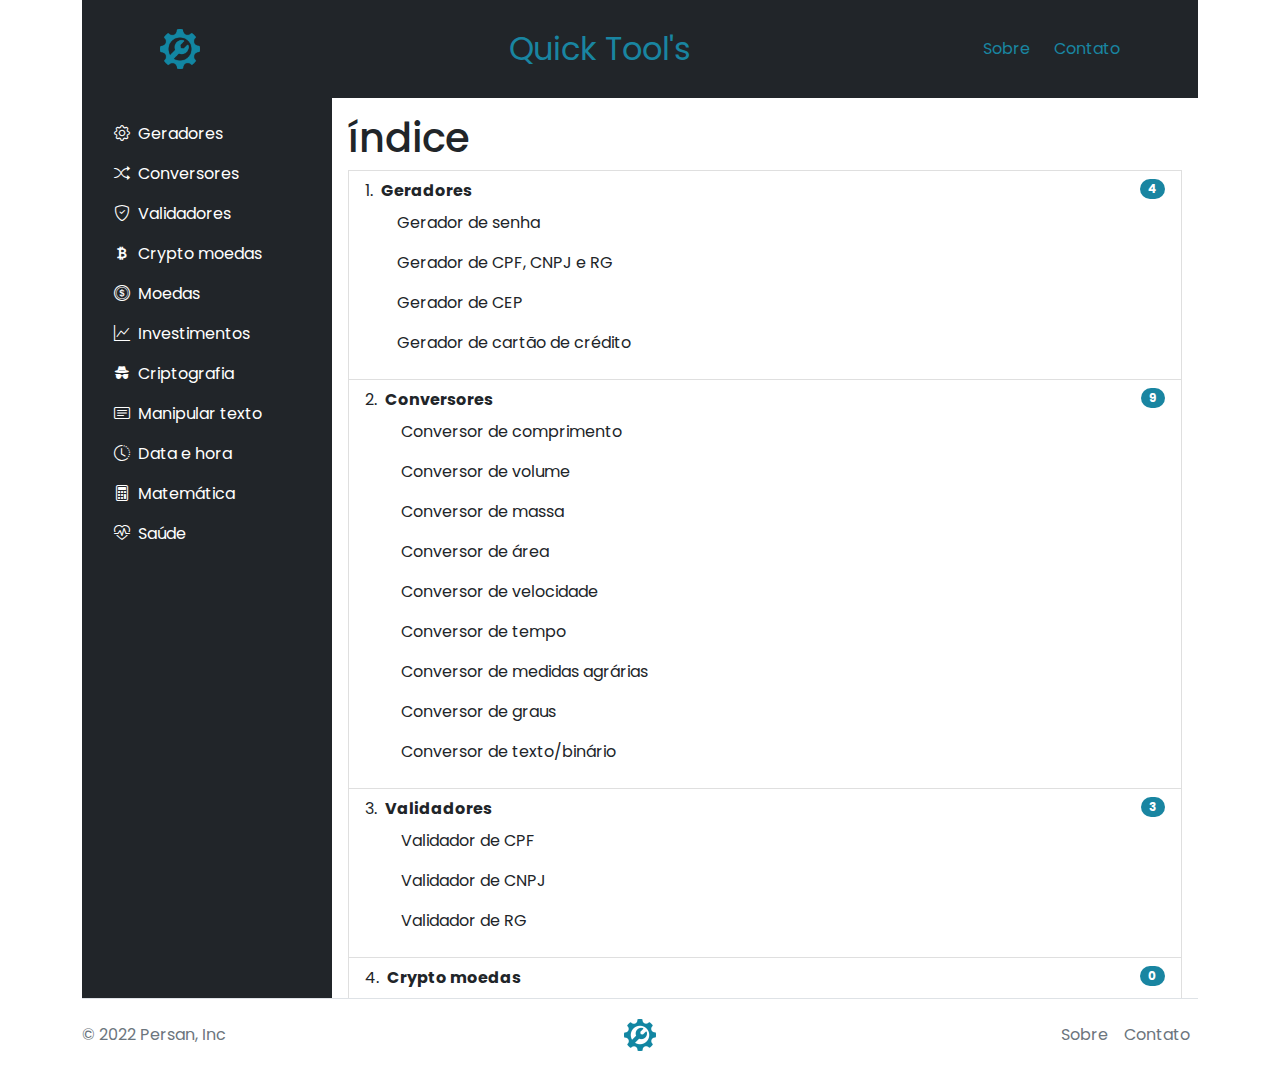
<file: index.html>
<!DOCTYPE html>
<html lang="pt-br">

<head>
    <meta charset="UTF-8" />
    <meta http-equiv="X-UA-Compatible" content="IE=edge" />
    <meta name="viewport" content="width=device-width, initial-scale=1.0" />
    <link rel="stylesheet" href="bootstrap-5.1.3-dist/css/bootstrap.css" />
    <link rel="stylesheet" href="https://cdn.jsdelivr.net/npm/bootstrap-icons@1.8.1/font/bootstrap-icons.css" />
    <link rel="stylesheet" href="css/style.css" />
    <link rel="icon" href="src/favicon.png" />
    <title>Quick Tool's</title>
</head>

<body>
    <div class="container flex-column h-100">
        <nav class="navbar navbar-dark bg-dark">
            <div class="header container flex-row align-items-center justify-content-md-between py-3">
                <div class="logo d-flex justify-content-center align-items-center">
                    <div class="navbar-brand">
                        <img src="src/logo.png" width="40px" height="40px" />
                    </div>
                </div>
                <a href="http://127.0.0.1:5500/" class="name_site text-decoration-none" style="font-size: 2rem">Quick Tool's</a>
                <div class="links d-flex justify-content-between align-items-center">
                    <a href="#" class="nav-sobre text-decoration-none"> Sobre </a>
                    <a href="#" class="nav-contato text-decoration-none ps-4"> Contato </a>
                </div>
            </div>
        </nav>
        <div class="d-flex flex-row justify-content-between h-100">
            <div class="sidebar d-flex flex-column flex-shrink-1 p-3 text-white bg-dark">
                <ul class="icones nav nav-pills flex-column mb-auto">
                    <li class="nav-item">
                        <a href link="/parciais/_geradores.html" class="nav-link text-white pt-2" aria-current="page">
                            <i class="bi bi-gear me-1"></i>
                            <span>Geradores</span>
                        </a>
                    </li>
                    <li>
                        <a href link="/parciais/_conversores.html" class="nav-link text-white pt-2">
                            <i class="bi bi-shuffle me-1"></i>
                            <span>Conversores</span>
                        </a>
                    </li>
                    <li>
                        <a href link="/parciais/_validadores.html" class="nav-link text-white pt-2">
                            <i class="bi bi-shield-check me-1"></i>
                            <span>Validadores</span>
                        </a>
                    </li>
                    <li>
                        <a href link="/parciais/_crypto_moedas.html" class="nav-link text-white pt-2">
                            <i class="bi bi-currency-bitcoin me-1"></i>
                            <span>Crypto moedas</span>
                        </a>
                    </li>
                    <li>
                        <a href link="/parciais/_moedas.html" class="nav-link text-white pt-2">
                            <i class="bi bi-coin me-1"></i>
                            <span>Moedas</span>
                        </a>
                    </li>
                    <li>
                        <a href link="/parciais/_investimentos.html" class="nav-link text-white pt-2">
                            <i class="bi bi-graph-up me-1"></i>
                            <span>Investimentos</span>
                        </a>
                    </li>
                    <li>
                        <a href link="/parciais/_criptografia.html" class="nav-link text-white pt-2">
                            <i class="bi bi-incognito me-1"></i>
                            <span>Criptografia</span>
                        </a>
                    </li>
                    <li>
                        <a href link="/parciais/_manipular_texto.html" class="nav-link text-white pt-2">
                            <i class="bi bi-card-text me-1"></i>
                            <span>Manipular texto</span>
                        </a>
                    </li>
                    <li>
                        <a href link="/parciais/_data_hora.html" class="nav-link text-white pt-2">
                            <i class="bi bi-clock-history me-1"></i>
                            <span>Data e hora</span>
                        </a>
                    </li>
                    <li>
                        <a href link="/parciais/_matematica.html" class="nav-link text-white pt-2">
                            <i class="bi bi-calculator me-1"></i>
                            <span>Matemática</span>
                        </a>
                    </li>
                    <li>
                        <a href link="/parciais/_saude.html" class="nav-link text-white pt-2">
                            <i class="bi bi-heart-pulse me-1"></i>
                            <span>Saúde</span>
                        </a>
                    </li>
                </ul>
            </div>
            <!--Sidebar-->

            <div class="d-flex flex-row flex-wrap justify-content-evenly overflow-auto p-3 w-100" id="main">
                <!--cards-->
                <ol class="list-group list-group-numbered w-100">
                    <h1>índice</h1>
                    <li class="list-group-item d-flex justify-content-between align-items-start">
                        <div class="ms-2 me-auto">
                            <div class="fw-bold mb-2">Geradores</div>
                            <p class="ms-3">Gerador de senha</p>
                            <p class="ms-3">Gerador de CPF, CNPJ e RG</p>
                            <p class="ms-3">Gerador de CEP</p>
                            <p class="ms-3">Gerador de cartão de crédito</p>
                            <p class="ms-3"></p>
                        </div>
                        <span class="badge bg-primary rounded-pill">4</span>
                    </li>
                    <li class="list-group-item d-flex justify-content-between align-items-start">
                        <div class="ms-2 me-auto">
                            <div class="fw-bold mb-2">Conversores</div>
                            <p class="ms-3">Conversor de comprimento</p>
                            <p class="ms-3">Conversor de volume</p>
                            <p class="ms-3">Conversor de massa</p>
                            <p class="ms-3">Conversor de área</p>
                            <p class="ms-3">Conversor de velocidade</p>
                            <p class="ms-3">Conversor de tempo</p>
                            <p class="ms-3">Conversor de medidas agrárias</p>
                            <p class="ms-3">Conversor de graus</p>
                            <p class="ms-3">Conversor de texto/binário</p>
                            <p class="ms-3"></p>
                        </div>
                        <span class="badge bg-primary rounded-pill">9</span>
                    </li>
                    <li class="list-group-item d-flex justify-content-between align-items-start">
                        <div class="ms-2 me-auto">
                            <div class="fw-bold mb-2">Validadores</div>
                            <p class="ms-3">Validador de CPF</p>
                            <p class="ms-3">Validador de CNPJ</p>
                            <p class="ms-3">Validador de RG</p>
                            <p class="ms-3"></p>
                        </div>
                        <span class="badge bg-primary rounded-pill">3</span>
                    </li>
                    <li class="list-group-item d-flex justify-content-between align-items-start">
                        <div class="ms-2 me-auto">
                            <div class="fw-bold mb-2">Crypto moedas</div>
                            <p class="ms-3"></p>
                            <p class="ms-3"></p>
                        </div>
                        <span class="badge bg-primary rounded-pill">0</span>
                    </li>
                    <li class="list-group-item d-flex justify-content-between align-items-start">
                        <div class="ms-2 me-auto">
                            <div class="fw-bold mb-2">Moedas</div>
                            <p class="ms-3">Conversor de moedas</p>
                            <p class="ms-3">Código dos Bancos</p>
                            <p class="ms-3"></p>
                        </div>
                        <span class="badge bg-primary rounded-pill">2</span>
                    </li>
                    <li class="list-group-item d-flex justify-content-between align-items-start">
                        <div class="ms-2 me-auto">
                            <div class="fw-bold mb-2">Investimentos</div>
                            <p class="ms-3">Simular Investimentos</p>
                            <p class="ms-3">Simular Financiamento</p>
                            <p class="ms-3"></p>
                        </div>
                        <span class="badge bg-primary rounded-pill">2</span>
                    </li>
                    <li class="list-group-item d-flex justify-content-between align-items-start">
                        <div class="ms-2 me-auto">
                            <div class="fw-bold mb-2">Criptografia</div>
                            <p class="ms-3">Criptografar texto</p>
                            <p class="ms-3"></p>
                        </div>
                        <span class="badge bg-primary rounded-pill">1</span>
                    </li>
                    <li class="list-group-item d-flex justify-content-between align-items-start">
                        <div class="ms-2 me-auto">
                            <div class="fw-bold mb-2">Manipular texto</div>
                            <p class="ms-3">Inverter texto</p>
                            <p class="ms-3">Maiúscula e minúscula</p>
                            <p class="ms-3">Remover linhas duplicadas</p>
                            <p class="ms-3">Ordem alfabética</p>
                            <p class="ms-3">Texto de cabeça pra baixo</p>
                            <p class="ms-3">Prefixo e Sufixo</p>
                            <p class="ms-3">Sinônimos</p>
                            <p class="ms-3">Localizar e substituir</p>
                            <p class="ms-3">Corretor ortográfico</p>
                            <p class="ms-3">Contador de caracteres</p>
                            <p class="ms-3">Lista de comparação</p>
                            <p class="ms-3"></p>
                        </div>
                        <span class="badge bg-primary rounded-pill">11</span>
                    </li>
                    <li class="list-group-item d-flex justify-content-between align-items-start">
                        <div class="ms-2 me-auto">
                            <div class="fw-bold mb-2">Data e hora</div>
                            <p class="ms-3"></p>
                            <p class="ms-3"></p>
                        </div>
                        <span class="badge bg-primary rounded-pill">0</span>
                    </li>
                    <li class="list-group-item d-flex justify-content-between align-items-start">
                        <div class="ms-2 me-auto">
                            <div class="fw-bold mb-2">Matemática</div>
                            <p class="ms-3"></p>
                            <p class="ms-3"></p>
                        </div>
                        <span class="badge bg-primary rounded-pill">0</span>
                    </li>
                    <li class="list-group-item d-flex justify-content-between align-items-start">
                        <div class="ms-2 me-auto">
                            <div class="fw-bold mb-2">Saúde</div>
                            <p class="ms-3"></p>
                            <p class="ms-3"></p>
                        </div>
                        <span class="badge bg-primary rounded-pill">0</span>
                    </li>
                </ol>
            </div>
            <!--main-->
            
        </div>
        <!--Sidebar e Main-->
        <footer class="d-flex flex-row flex-wrap justify-content-between align-items-center py-3 my-0 border-top">
            <p class="col-md-4 mb-0 text-muted">© 2022 Persan, Inc</p>

            <a href="/"
                class="col-md-4 d-flex align-items-center justify-content-center mb-3 mb-md-0 me-md-auto link-dark text-decoration-none">
                <img src="src/logo.png" width="32px" height="32px" />
            </a>

            <ul class="nav col-md-4 justify-content-end">
                <li class="nav-item">
                    <a href="#" class="nav-link px-2 text-muted">Sobre</a>
                </li>
                <li class="nav-item">
                    <a href="#" class="nav-link px-2 text-muted">Contato</a>
                </li>
            </ul>
        </footer>
    </div>
    <!--container de todo site-->

    <script src="/bootstrap-5.1.3-dist/js/bootstrap.bundle.js"></script>
    <script src="/bootstrap-5.1.3-dist/js/bootstrap.bundle.min.js"></script>
    <script src="js/conteudo_cards.js"></script>
</body>

</html>
</file>
<file: css/style.css>
@import url("https://fonts.googleapis.com/css2?family=Fredoka&family=League+Spartan:wght@700&family=Poppins&display=swap");
* {
  font-family: "Fredoka", sans-serif;
  font-family: "League Spartan", sans-serif;
  font-family: "Poppins", sans-serif;
}
ul > li:hover {
  background-color: rgba(255, 255, 255, 0.1);
  border-radius: 8px;
}

html {
  width: 100%;
  height: 100%;
}
body {
  width: 100%;
  height: 100%;
}

body::-webkit-scrollbar {
  display: none;
}
.logo {
  margin-left: 6%;
}
.links {
  margin-right: 6%;
}
.sidebar {
  min-width: 250px;
  max-width: 450px;
}
.form-label {
  margin: 0;
}
.btn {
  width: auto;
}

@media (max-width: 1200px) {
  .container {
    max-width: 1140px;
  }
}

@media (max-width: 992px) {
  .container {
    max-width: 960px;
  }
  .card-body > .container {
    width: max-content;
  }
  .card {
    min-width: 225px;
    min-height: 450px;
  }
}

@media (max-width: 600px) {
  .input-group-text {
    width: auto;
    padding: 0.5rem;
    font-size: 0.7rem;
  }
  .botoes > .form-check > .form-check-label {
    font-size: 0.7rem;
  }
  .nav-sobre,
  .nav-contato {
    display: none;
  }
  .sidebar {
    min-width: 85px;
  }
  i {
    font-size: 1.5rem;
  }
  span {
    display: none;
  }
  footer {
    font-size: 0.7rem;
    justify-content: center;
    flex-wrap: nowrap;
  }
}
</file>
